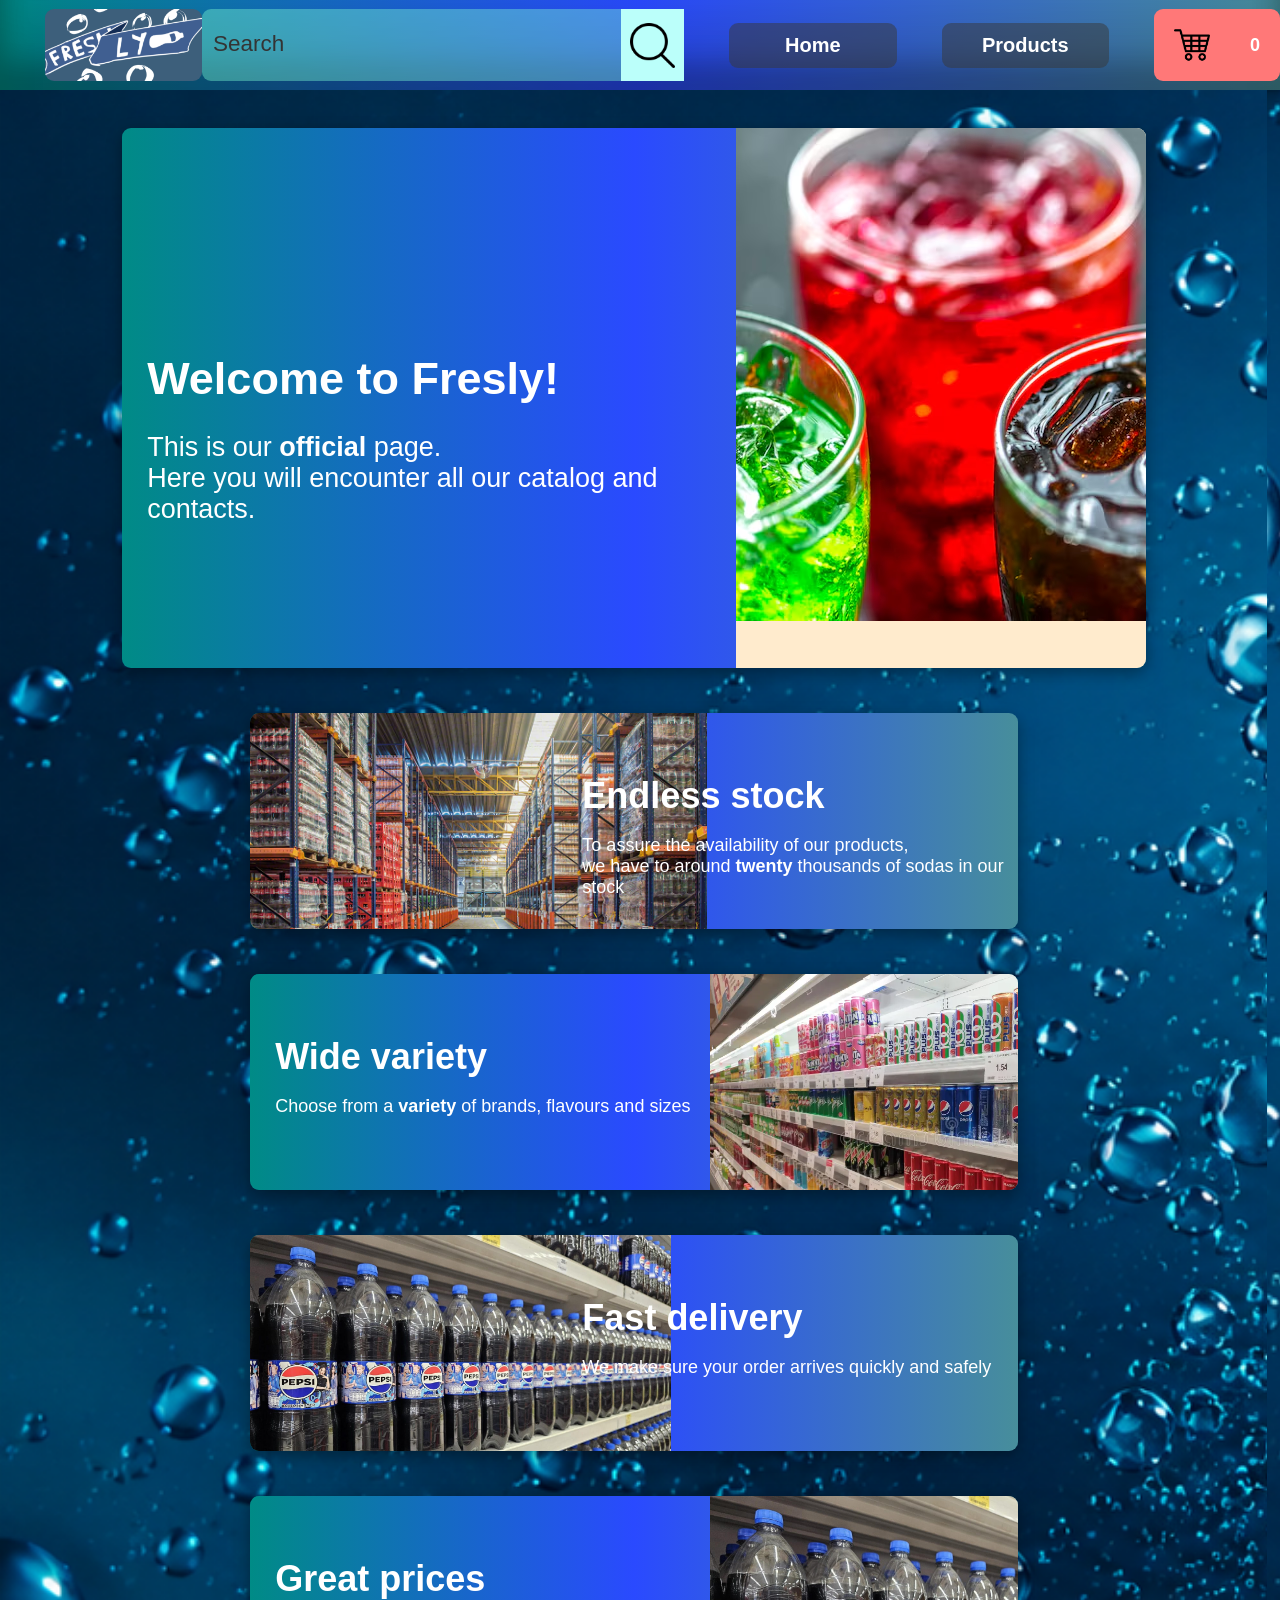
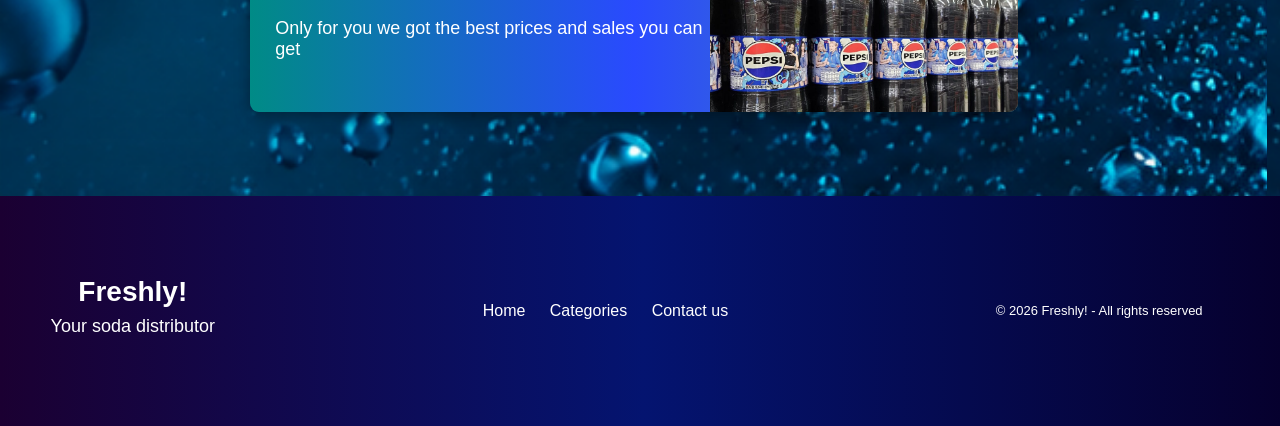
<file: index.html>
<!DOCTYPE html>
<html lang="en">
<head>
    <meta charset="UTF-8">
    <meta name="viewport" content="width=device-width, initial-scale=1.0">
    <title>Freshly!</title>
    <link rel="stylesheet" href="index.css">
    <link rel="stylesheet" href="headerfooter.css">
</head>
<body>
    <header class="navbar">
        <div class="logo"><a href="index.html"><img src="fotos/logo.png" alt=""></a></div>
        <div class="espacio">
            <input type="text" class="busqueda" placeholder="Search">
        </div>
        <div class="buscar"><a href="#"><img src="buscarsimbolo.png" alt="buscador"></a></div>
        <div class="inicio"><a href="index.html">Home</a></div>
        <div class="categorias"><a href="categorias.html">Products</a></div>
        <a href="carrito.html"><div class="carrito" id="carrito"><img src="carrito.png" alt=""><p id="compras">0</p></div></a>
        
    </header>

    <div class="contenido">

        <div class="presentacionPrincipal">
            <div class="content">
            <p class="title">
                Welcome to Fresly!
            </p>
            <p> This is our <b>official</b> page. <br> Here you will encounter all our catalog and contacts.</p>
            </div>
            <div class="imgc">
                <img src="fotos/presentacion1.png" alt="">
            </div>
                
        </div>

        <div class="presentacion">
            <div class="imgc imgc2">
                  <img src="fotos/presentacion2.avif" alt="">
              </div>
            <div class="content">
                
                <p class="title">Endless stock</p>
                <p>To assure the availability of our products,<br>we have to around <b>twenty</b> thousands of sodas in our stock</p>
            </div>
              
        </div>

        <div class="presentacion">
            <div class="content">
                <p class="title">Wide variety</p>
                <p>Choose from a <b>variety</b> of brands, flavours and sizes</p>
            </div>
              <div class="imgc imgc1">
                  <img src="fotos/presentacion4.webp" alt="">
              </div>
        </div>
        
        <div class="presentacion">
            <div class="imgc imgc2">
                  <img src="fotos/presentacion3.jpg" alt="">
              </div>
            <div class="content">
                <p class="title">Fast delivery</p>
                <p>We make sure your order arrives quickly and safely</p>
            </div>
              
        </div>

        <div class="presentacion">
            
            <div class="content">
                <p class="title">Great prices</p>
                <p>Only for you we got the best prices and sales you can get</p>
            </div>
            <div class="imgc imgc1">
                  <img src="fotos/presentacion3.jpg" alt="">
              </div>
              
        </div>


    </div>



    </div>
        <footer>
              <div class="footer-contenido">
                <div class="footerinfo">
        <h2>Freshly!</h2>
        <p>Your soda distributor</p>
                </div>

        <div class="footer-links">
            <a href="index.html">Home</a>
            <a href="categorias.html">Categories</a>
            <a href="#">Contact us</a>
        </div>

        <p class="copyright">© 2026 Freshly! - All rights reserved</p>
    </div>
        </footer>
    <script src="buscar.js"></script>
    <script src="index.js"></script>
</body>
</html>
</file>
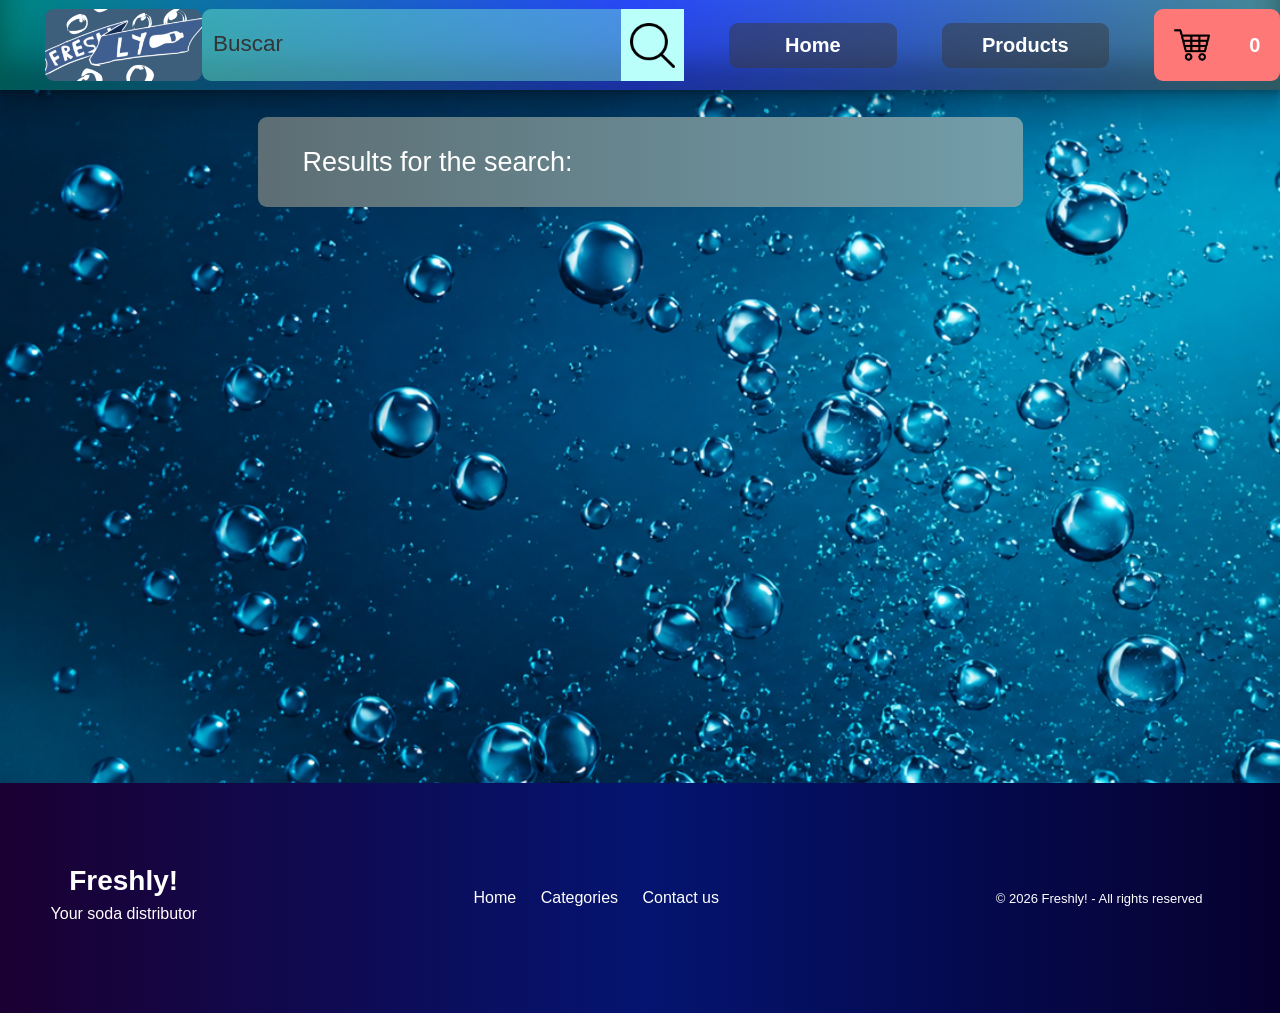
<file: buscador.html>
<!DOCTYPE html>
<html lang="en">
<head>
    <meta charset="UTF-8">
    <meta name="viewport" content="width=device-width, initial-scale=1.0">
    <title>Freshly!</title>
    <link rel="stylesheet" href="headerfooter.css">
    <link rel="stylesheet" href="buscador.css">
</head>
<body>
    <header class="navbar">
        <div class="logo"><a href="index.html"><img src="fotos/logo.png" alt=""></a></div>
        <div class="espacio">
            <input type="text" class="busqueda" placeholder="Buscar">
        </div>
        <div class="buscar"><a href="#"><img src="buscarsimbolo.png" alt="buscador"></a></div>
        <div class="inicio"><a href="index.html">Home</a></div>
        <div class="categorias"><a href="categorias.html">Products</a></div>
        <a href="carrito.html"><div class="carrito" id="carrito"><img src="carrito.png" alt=""><p id="compras">0</p></div></a>
        
    </header>

    <div class="contenido">
        <div class="buscado">Results for the search: </div>
        <div class="resultados">


        </div>
    </div>
    
    <footer>
              <div class="footer-contenido">
                <div class="footerinfo">
        <h2>Freshly!</h2>
        <p>Your soda distributor</p>
                </div>

        <div class="footer-links">
            <a href="index.html">Home</a>
            <a href="categorias.html">Categories</a>
            <a href="#">Contact us</a>
        </div>

        <p class="copyright">© 2026 Freshly! - All rights reserved</p>
    </div>
        </footer>
        <script src="buscar.js"></script>
        <script src="buscador.js"></script>
</body>
</html>
</file>
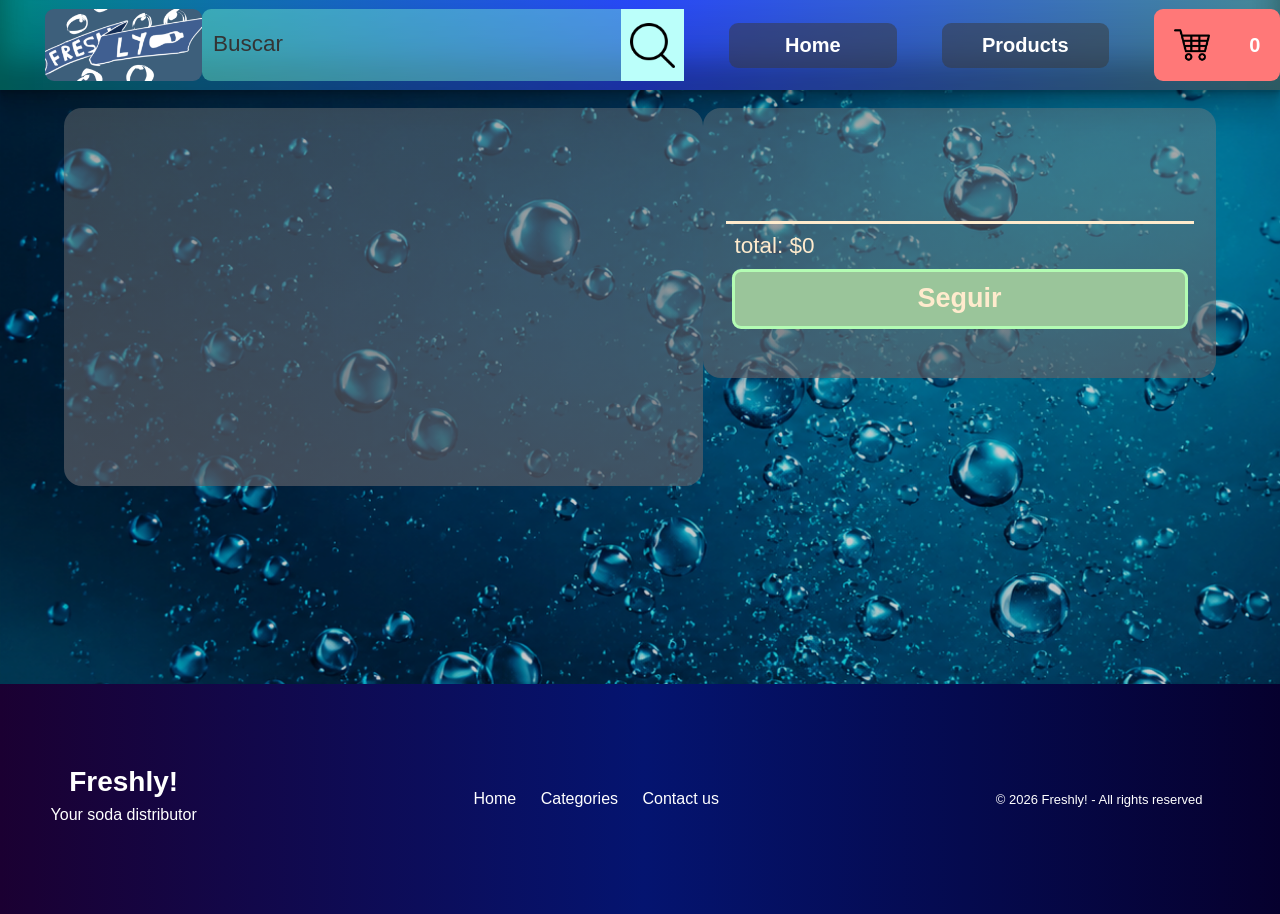
<file: carrito.html>
<!DOCTYPE html>
<html lang="en">
<head>
    <meta charset="UTF-8">
    <meta name="viewport" content="width=device-width, initial-scale=1.0">
    <title>Carrito</title>
    <link rel="stylesheet" href="carrito.css">
    <link rel="stylesheet" href="headerfooter.css">
</head>
<body>
   <header class="navbar">
        <div class="logo"><a href="index.html"><img src="fotos/logo.png" alt=""></a></div>
        <div class="espacio">
            <input type="text" class="busqueda" placeholder="Buscar">
        </div>
        <div class="buscar"><a href="#"><img src="buscarsimbolo.png" alt="buscador"></a></div>
        <div class="inicio"><a href="index.html">Home</a></div>
        <div class="categorias"><a href="categorias.html">Products</a></div>
        <a href="carrito.html"><div class="carrito" id="carrito"><img src="carrito.png" alt=""><p id="compras">0</p></div></a>
        
    </header>
<div class="contenido">
    <div class="lista">

    </div>
    <div class="detalles">
        <div class="precios">


        </div>
        <div class="total">
            total: $0
        </div>
        <a href="transaccion.html"><div class="seguir">Seguir</div></a>

    </div>

    </div>



    <footer>
              <div class="footer-contenido">
                <div class="footerinfo">
        <h2>Freshly!</h2>
        <p>Your soda distributor</p>
                </div>

        <div class="footer-links">
            <a href="index.html">Home</a>
            <a href="categorias.html">Categories</a>
            <a href="#">Contact us</a>
        </div>

        <p class="copyright">© 2026 Freshly! - All rights reserved</p>
    </div>
        </footer>

    <script src="buscar.js"></script>
    <script src="carrito.js"></script>
</body>
</html>
</file>
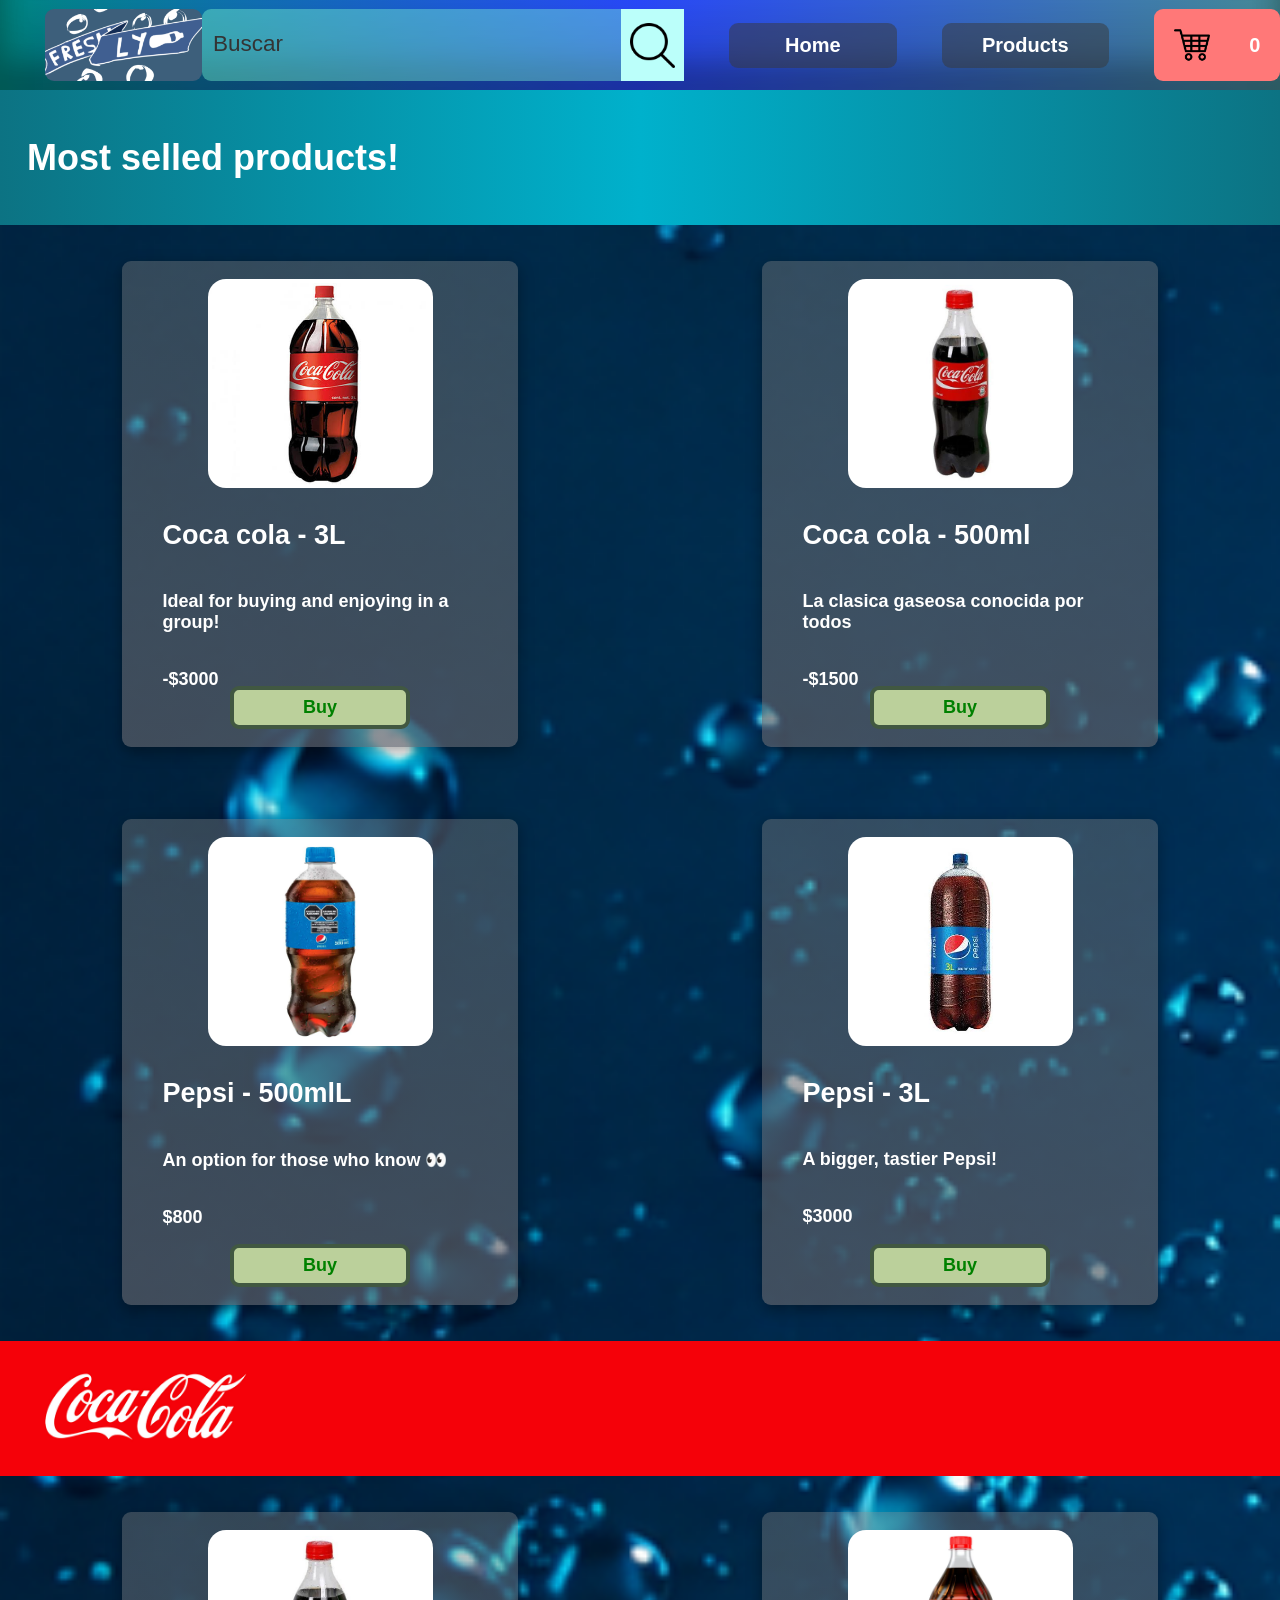
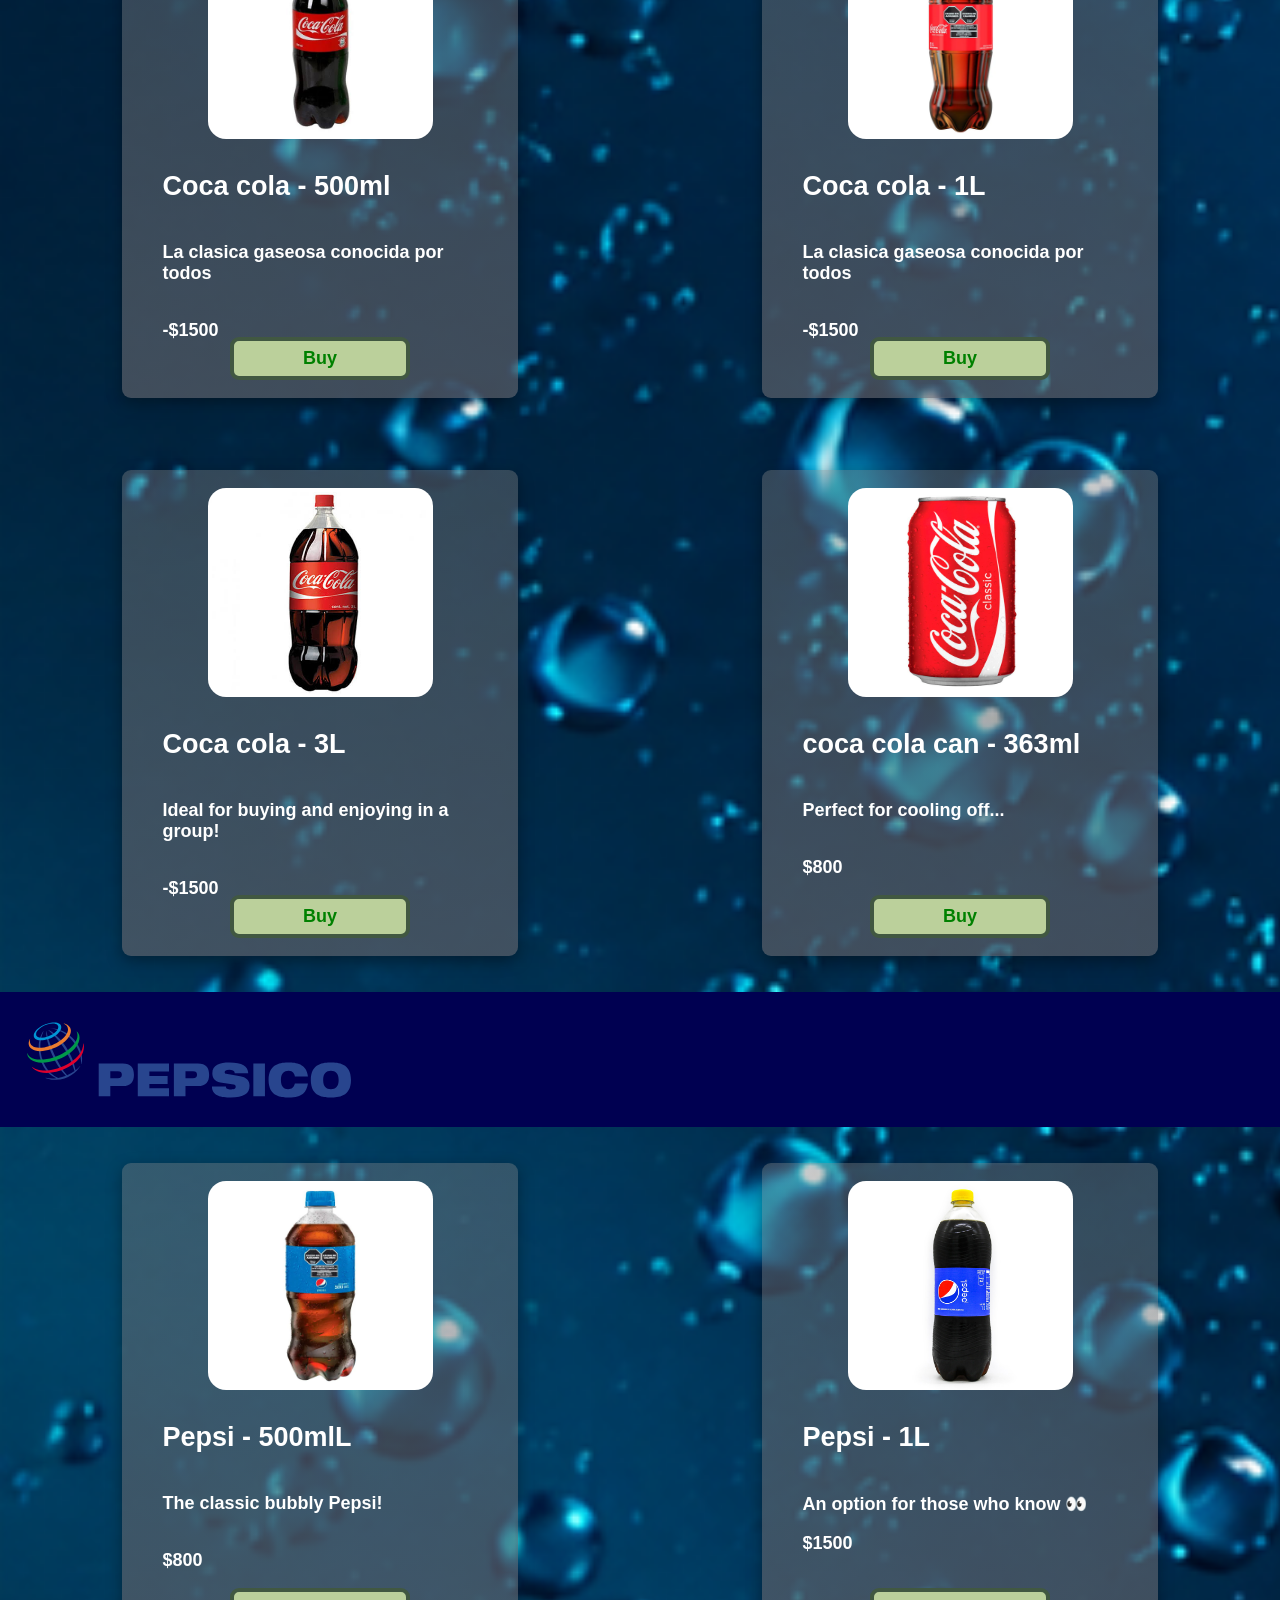
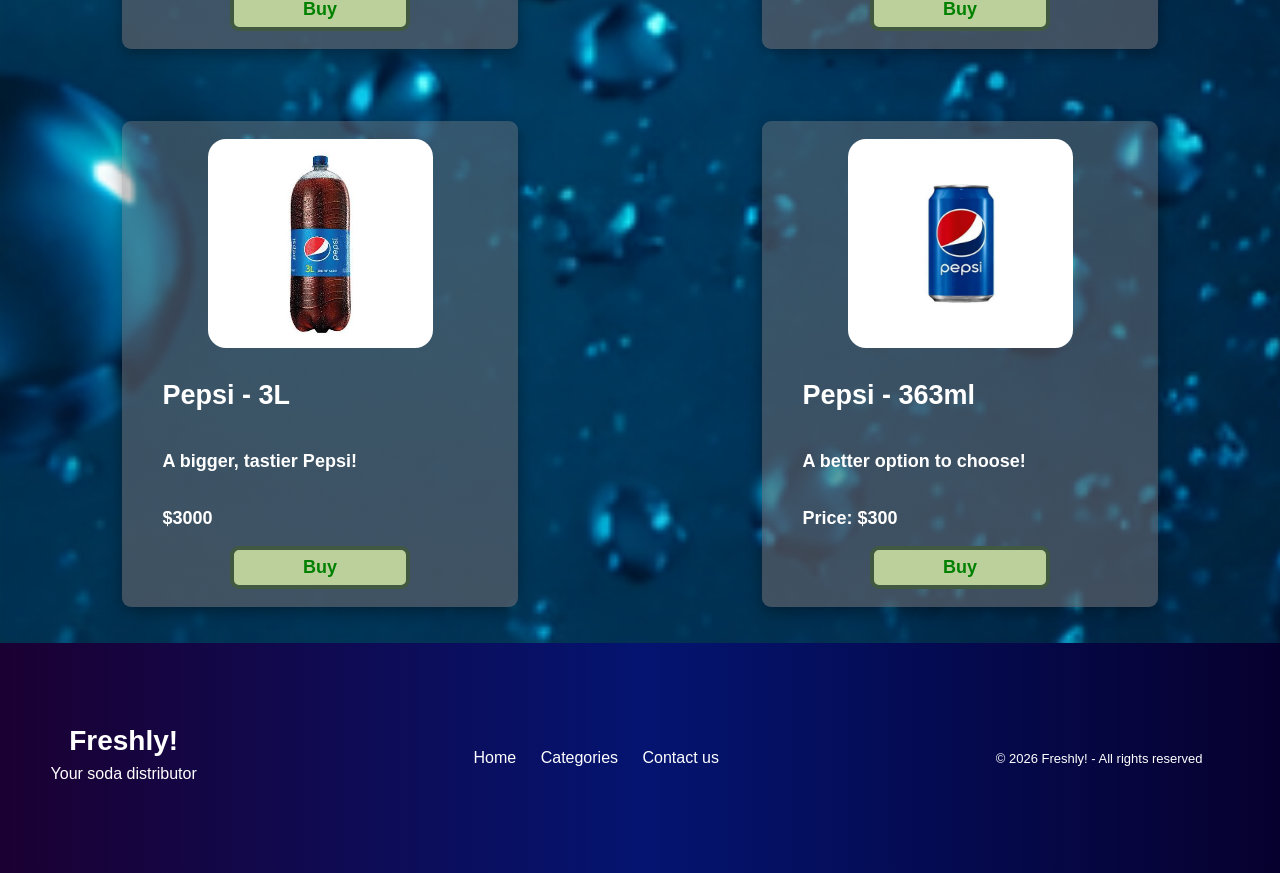
<file: categorias.html>
<!DOCTYPE html>
<html lang="en">
<head>
    <meta charset="UTF-8">
    <meta name="viewport" content="width=device-width, initial-scale=1.0">
    <title>Freshly!</title>
    <link rel="stylesheet" href="categorias.css">
    <link rel="stylesheet" href="headerfooter.css">
</head>
<body>
   <header class="navbar">
        <div class="logo"><a href="index.html"><img src="fotos/logo.png" alt=""></a></div>
        <div class="espacio">
            <input type="text" class="busqueda" placeholder="Buscar">
        </div>
        <div class="buscar"><a href="#"><img src="buscarsimbolo.png" alt="buscador"></a></div>
        <div class="inicio"><a href="index.html">Home</a></div>
        <div class="categorias"><a href="categorias.html">Products</a></div>
        <a href="carrito.html"><div class="carrito" id="carrito"><img src="carrito.png" alt=""><p id="compras">0</p></div></a>
        
    </header>



    <div class="menu">
       
        <div class="separador" style="background:linear-gradient(to right,rgb(12, 115, 131),rgb(0, 177, 204),rgb(12, 115, 131));"> <p class="masvendidos">
            Most selled products!
        </p></div>

        <div class="producto">
            <div class="prodimg"><img src="productos/coca3l.jpg"></div>
            <div class="texto"><h2>Coca cola - 3L</h2>
                                <p>Ideal for buying and enjoying in a group!  </p><p>-$3000</p></div>
                                <button class="comprar" id="comprar"><b>Buy</b></button>
        </div> 
         <div class="producto">
            <div class="prodimg"><img src="productos/coca500ml.jpg"></div>
            <div class="texto"><h2>Coca cola - 500ml</h2>
                                <p>La clasica gaseosa conocida por todos</p><p>-$1500</p></div>
                                <button class="comprar" id="comprar"><b>Buy</b></button>
        </div>
        <div class="producto">
            <div class="prodimg"><img src="productos/pepsi500ml.webp"></div>
            <div class="texto"><h2>Pepsi - 500mlL </h2>
                                <p>An option for those who know 👀</p><p>$800</p></div>
                                <button class="comprar" id="comprar"><b>Buy</b></button>
        </div> 
        <div class="producto">
            <div class="prodimg"><img src="productos/pepsi3l.jpg"></div>
            <div class="texto"><h2>Pepsi - 3L</h2>
                                <p>A bigger, tastier Pepsi! </p><p>$3000</p></div>
                                <button class="comprar" id="comprar"><b>Buy</b></button>
        </div> 

        
        <div class="separador" style="background-color: rgba(245, 1, 9);"> <img src="logococa.png" alt=""></div>

        <div class="producto">
            <div class="prodimg"><img src="productos/coca500ml.jpg"></div>
            <div class="texto"><h2>Coca cola - 500ml</h2>
                                <p>La clasica gaseosa conocida por todos</p><p>-$1500</p></div>
                                <button class="comprar" id="comprar"><b>Buy</b></button>
        </div>
             
        <div class="producto">
            <div class="prodimg"><img src="productos/coca1l.webp"></div>
            <div class="texto"><h2>Coca cola - 1L</h2>
                                <p>La clasica gaseosa conocida por todos</p><p>-$1500</p></div>
                                <button class="comprar" id="comprar"><b>Buy</b></button>
        </div>
        <div class="producto">
            <div class="prodimg"><img src="productos/coca3l.jpg"></div>
            <div class="texto"><h2>Coca cola - 3L</h2>
                                <p>Ideal for buying and enjoying in a group!  </p><p>-$1500</p></div>
                                <button class="comprar" id="comprar"><b>Buy</b></button>
        </div> 
        <div class="producto">
            <div class="prodimg"><img src="productos/cocalata.jpg"></div>
            <div class="texto"><h2>coca cola can - 363ml</h2>
                                <p>Perfect for cooling off... </p><p>$800</p></div>
                                <button class="comprar" id="comprar"><b>Buy</b></button>
        </div>
        
        
        <div class="separador" style="background-color: rgb(0, 0, 81);"> <img src="pepsico.svg" style="height: 10vh;"></div>

        <div class="producto">
            <div class="prodimg"><img src="productos/pepsi500ml.webp"></div>
            <div class="texto"><h2>Pepsi - 500mlL </h2>
                                <p>The classic bubbly Pepsi! </p><p>$800</p></div>
                                <button class="comprar" id="comprar"><b>Buy</b></button>
        </div> 
        <div class="producto">
            <div class="prodimg"><img src="productos/pepsi1l.jpg"></div>
            <div class="texto"><h2>Pepsi - 1L</h2>
                                <p>An option for those who know 👀 </p>$1500<p></p></div>
                                <button class="comprar" id="comprar"><b>Buy</b></button>
        </div> 
        <div class="producto">
            <div class="prodimg"><img src="productos/pepsi3l.jpg"></div>
            <div class="texto"><h2>Pepsi - 3L</h2>
                                <p>A bigger, tastier Pepsi!</p><p>$3000</p></div>
                                <button class="comprar" id="comprar"><b>Buy</b></button>
        </div> 
        <div class="producto">
            <div class="prodimg"><img src="productos/pepsilata.jpg"></div>
            <div class="texto"><h2>Pepsi - 363ml</h2>
                                <p>A better option to choose!</p><p>Price: $300</p></div>
                                <button class="comprar" id="comprar"><b>Buy</b></button>
        </div>


    </div>
        
    <footer>
              <div class="footer-contenido">
                <div class="footerinfo">
        <h2>Freshly!</h2>
        <p>Your soda distributor</p>
                </div>

        <div class="footer-links">
            <a href="index.html">Home</a>
            <a href="categorias.html">Categories</a>
            <a href="#">Contact us</a>
        </div>

        <p class="copyright">© 2026 Freshly! - All rights reserved</p>
    </div>
        </footer>

    <script src="buscar.js"></script>
    <script src="categorias.js"></script>
</body>
</html>
</file>
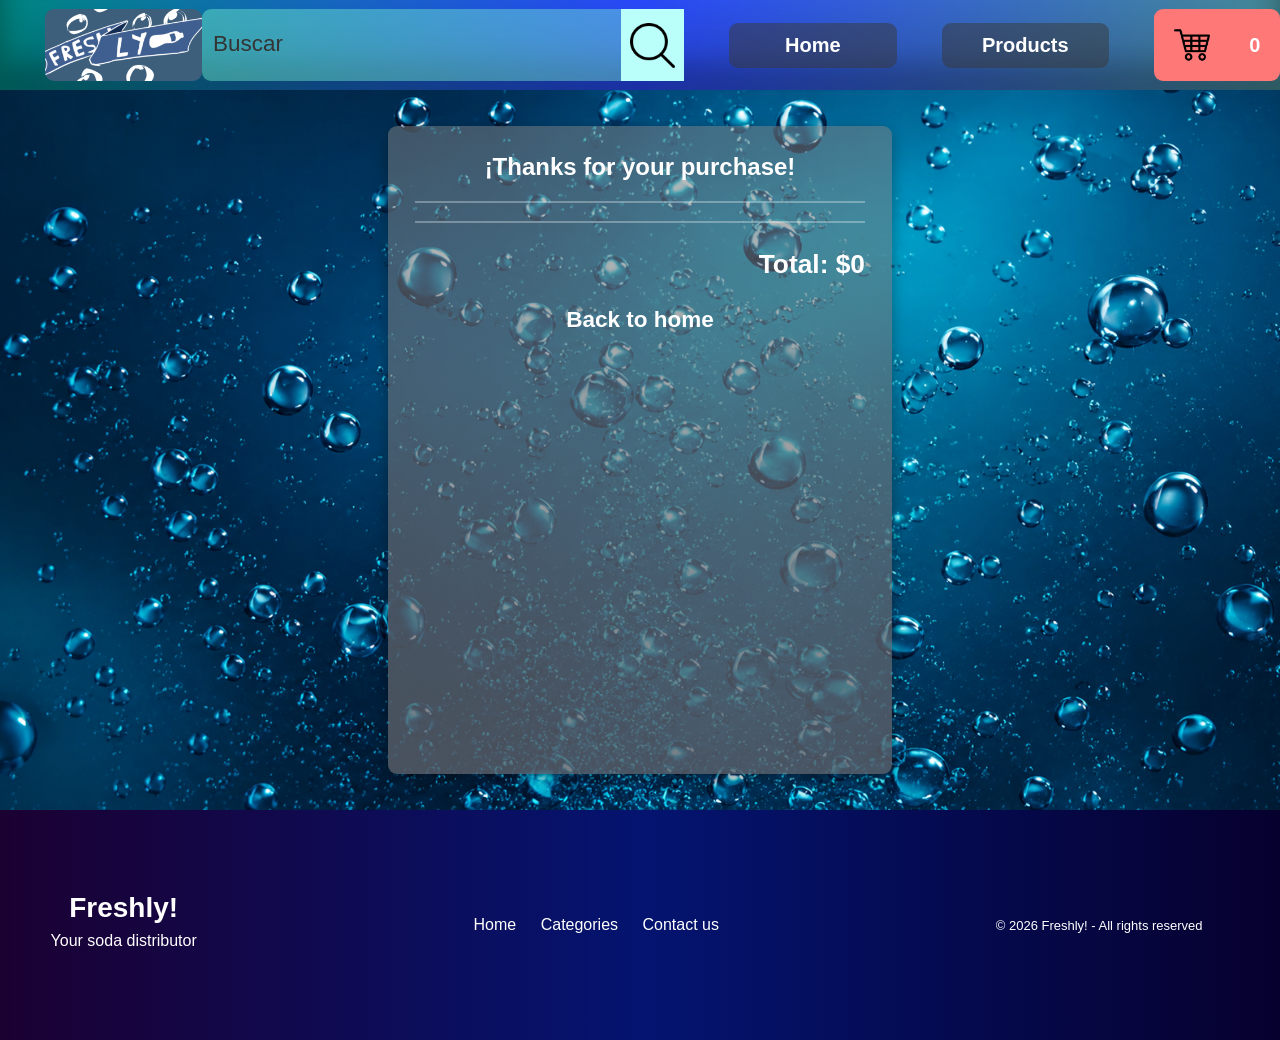
<file: completo.html>
<!DOCTYPE html>
<html lang="es">
<head>
    <meta charset="UTF-8">
    <meta name="viewport" content="width=device-width, initial-scale=1.0">
    <title>Freshly! - Recibo</title>
    
    <link rel="stylesheet" href="completo.css">
    <link rel="stylesheet" href="headerfooter.css">
</head>
<body>
    <header class="navbar">
        <div class="logo"><a href="index.html"><img src="fotos/logo.png" alt=""></a></div>
        <div class="espacio">
            <input type="text" class="busqueda" placeholder="Buscar">
        </div>
        <div class="buscar"><a href="#"><img src="buscarsimbolo.png" alt="buscador"></a></div>
        <div class="inicio"><a href="index.html">Home</a></div>
        <div class="categorias"><a href="categorias.html">Products</a></div>
        <a href="carrito.html"><div class="carrito" id="carrito"><img src="carrito.png" alt=""><p id="compras">0</p></div></a>
        
    </header>

    <div class="menu">
    
        <div class="tarjeta">
            <h2>¡Thanks for your purchase!</h2>

            <div class="linea"></div>

            <div class="lista">

            </div>
            

            <div class="linea"></div>

            <div class="total">
                <h3 id="preciofinal">Total: $0</h3>
            </div>

            <a href="index.html"><div class="comprar"><b>Back to home</b></div></a>
        </div>
    </div> 

    <footer>
              <div class="footer-contenido">
                <div class="footerinfo">
        <h2>Freshly!</h2>
        <p>Your soda distributor</p>
                </div>

        <div class="footer-links">
            <a href="index.html">Home</a>
            <a href="categorias.html">Categories</a>
            <a href="#">Contact us</a>
        </div>

        <p class="copyright">© 2026 Freshly! - All rights reserved</p>
    </div>
        </footer>
        
    <script src="completo.js"></script>
</body>
</html>
</file>
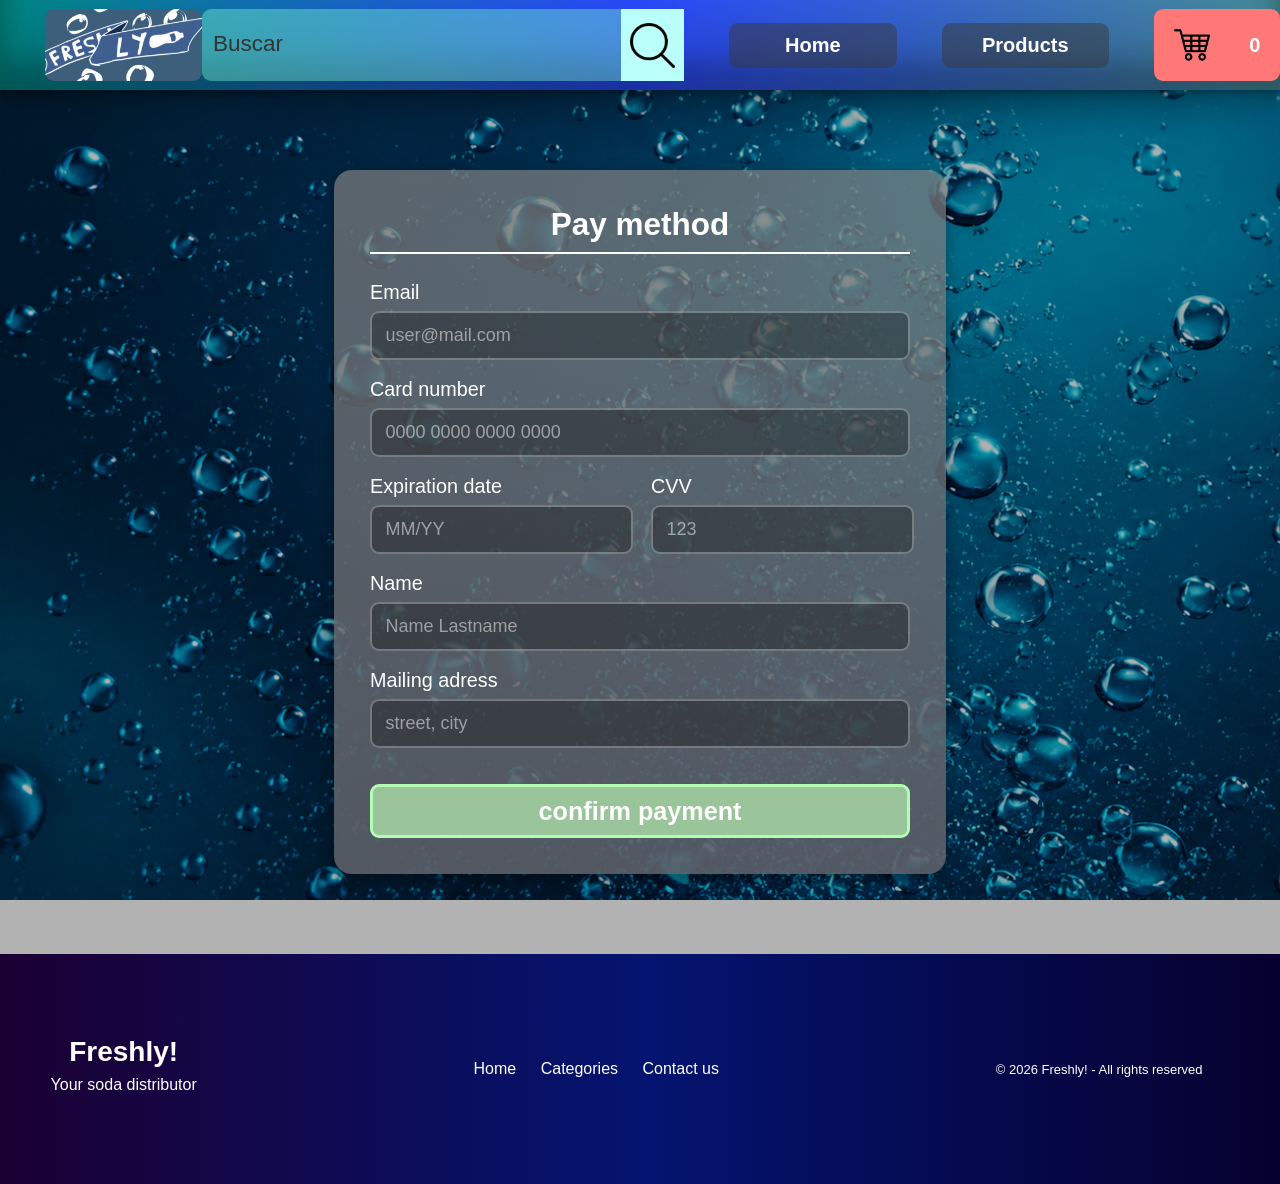
<file: transaccion.html>
<!DOCTYPE html>
<html lang="es">
<head>
    <meta charset="UTF-8">
    <meta name="viewport" content="width=device-width, initial-scale=1.0">
    <title>Freshly!</title>
    <link rel="stylesheet" href="transaccion.css">
    <link rel="stylesheet" href="headerfooter.css">
</head>
<body>
    <header class="navbar">
        <div class="logo"><a href="index.html"><img src="fotos/logo.png" alt=""></a></div>
        <div class="espacio">
            <input type="text" class="busqueda" placeholder="Buscar">
        </div>
        <div class="buscar"><a href="#"><img src="buscarsimbolo.png" alt="buscador"></a></div>
        <div class="inicio"><a href="index.html">Home</a></div>
        <div class="categorias"><a href="categorias.html">Products</a></div>
        <a href="carrito.html"><div class="carrito" id="carrito"><img src="carrito.png" alt=""><p id="compras">0</p></div></a>
        
    </header>

    <main class="contenido">
        <div class="ventana">
            <h2>Pay method</h2>
            
            <form class="formulario">
                <div class="campo">
                    <label for="email">Email</label>
                    <input type="email" id="email" placeholder="user@mail.com">
                </div>

                <div class="campo">
                    <label for="tarjeta">Card number</label>
                    <input type="text" id="tarjeta" placeholder="0000 0000 0000 0000">
                </div>

                <div class="fila-doble">
                    <div class="campo">
                        <label for="vencimiento">Expiration date</label>
                        <input type="text" id="vencimiento" placeholder="MM/YY">
                    </div>
                    <div class="campo">
                        <label for="cvv">CVV</label>
                        <input type="password" id="cvv" placeholder="123">
                    </div>
                </div>

                <div class="campo">
                    <label for="nombre">Name</label>
                    <input type="text" id="nombre" placeholder="Name Lastname">
                </div>

                <div class="campo">
                    <label for="direccion">Mailing adress</label>
                    <input type="text" id="direccion" placeholder="street, city">
                </div>

                <a href="completo.html"><button type="button" class="pagar">confirm payment</button></a>
            </form>
        </div>
    </main>

    <footer>
              <div class="footer-contenido">
                <div class="footerinfo">
        <h2>Freshly!</h2>
        <p>Your soda distributor</p>
                </div>

        <div class="footer-links">
            <a href="index.html">Home</a>
            <a href="categorias.html">Categories</a>
            <a href="#">Contact us</a>
        </div>

        <p class="copyright">© 2026 Freshly! - All rights reserved</p>
    </div>
        </footer>


        <script src="buscar.js"></script>
</body>
</html>
</file>
<file: index.css>
body,html{
    padding: 0;
    margin: 0;
    font-family: 'Gill Sans', 'Gill Sans MT', Calibri, 'Trebuchet MS', sans-serif;
}


/*   */

.contenido{
    min-height: 80vh;
    height: fit-content;
    width: 93vw;
    padding: 3vw;
    background-image: url(fondogaseosa.png);
    background-size: cover;
    background-repeat:repeat-y;
    display: flex;
    flex-wrap: wrap;
    flex-direction: column;
    justify-content: flex-start;
    align-items: center;
    
}

.presentacion{
    width: 60vw;
    height: 24vh;
    
    background: linear-gradient(to right,rgb(0, 139, 134),rgb(42, 74, 255),rgb(71, 142, 155));
    border-radius: 1vh;
    color: white;
    display: flex;
    justify-content: space-between;
    
    transition: .5s;
    overflow: hidden;
    margin-bottom: 5vh;

    box-shadow: rgba(0, 0, 0, 0.35) 0px 5px 15px;
}
.presentacion:hover{

    transform: translateX(-4vh);
    transition: .5s;
}
.presentacionPrincipal{
    width: 80vw;
    height: 60vh;
    
    background: linear-gradient(to right,rgb(0, 139, 134),rgb(42, 74, 255),rgb(71, 142, 155));
    border-radius: 1vh;
    color: white;
    display: flex;
    
    align-items: center;
    justify-content: space-between;
    transition: .5s;
    overflow: hidden;
    margin-bottom: 5vh;

    box-shadow: rgba(0, 0, 0, 0.35) 0px 5px 15px;
}

.presentacionPrincipal:hover{

    transform: translateY(2vh);
    scale: 102%;
    transition: .5s;
}
.presentacionPrincipal p{
    width: fit-content;
    font-size: 3vh;
}
.presentacionPrincipal .title{
    font-size: 5vh;
}

.presentacionPrincipal .content{
    height: 20vh;
    width: fit-content;
    display: flex;
    flex-direction: column;
    justify-content: space-between;
    
    
    
}


.content{
    height: 20vh;
    width: 40vw;
    display: flex;
    flex-direction: column;
    margin-left: 2vw;
    margin-top: 2vw;
    margin-bottom: 2vw;
    
    
}

.title{
    font-size: 4vh;
    font-weight: bolder;
    margin-bottom: 0;
}

p{
    font-size: 2vh;
}

.imgc{
    height: 24vh;
    width: 40%;
    transition: .8s;
    background-color: blanchedalmond;
    background-size: 70vh;


}

@keyframes presimgD{
    0%{
        transform: translateX(50vh);
        opacity: 0%;
    }
    100%{
        opacity: 100%;
    transform: translateX(0);
    }
}
@keyframes presimgI{
    0%{
        transform: translateX(-50vh);
        opacity: 0%;
    }
    100%{
        opacity: 100%;
    transform: translateX(0);
    }
}


.presentacionPrincipal .imgc{
    height: 100%;
    
}
.imgc1 img{
    height: 145%;
    transition: .8s;
    

    animation-name: presimgD;
    animation-duration: 1s;
    
}

.imgc2 img{
    height: 130%;
    transition: .8s;
    

    animation-name: presimgI;
    animation-duration: 1s;
    
}

.imgc img:hover{
    scale: 105%;
    transition: .8s;
}
.presentacionPrincipal img{
    transition: .8s;
}
    


.img:hover{
    background-color: blanchedalmond;
    width: 70%;

background-position-x: 0vh;
    transition: .8s;
    opacity: 100%;

}

/*    */

a{
    color: white;
    text-decoration: none;
    
}
a:hover{
    text-decoration: underline;
    
}
</file>
<file: headerfooter.css>
body,html{
    padding: 0;
    margin: 0;
    font-family: 'Gill Sans', 'Gill Sans MT', Calibri, 'Trebuchet MS', sans-serif;
    background-image: url(fondogaseosa.png);
    background-size: cover;
    
}

a{
    text-decoration: none;
    color: white;
}

a:hover{
    text-decoration: underline;
}


.navbar{
    width: 100%;
    height: 10vh;
    display: flex;
    justify-content: space-between;
    background-color: rgb(0, 15, 131);
    color: white;
    align-items: center;

    font-weight: bolder;
    font-size: 1.25em;
    
    background: linear-gradient(to right,rgb(0, 139, 134),rgb(42, 74, 255),rgb(71, 142, 155));
    background-size: cover; 
    
    box-shadow: rgba(0, 0, 0, 0.17) 0px -23px 25px 0px inset, rgba(0, 0, 0, 0.15) 0px -36px 30px 0px inset, rgba(0, 0, 0, 0.1) 0px -79px 40px 0px inset, rgba(0, 0, 0, 0.06) 0px 2px 1px, rgba(0, 0, 0, 0.09) 0px 4px 2px, rgba(0, 0, 0, 0.09) 0px 8px 4px, rgba(0, 0, 0, 0.09) 0px 16px 8px, rgba(0, 0, 0, 0.09) 0px 32px 16px;
}

.logo{
    margin-left: 5vh;
    height: 8vh;
    width: 20vh;
    background-color: rgb(61, 95, 123);
    
    border-radius: 1vh;
    
    display: flex;
    justify-content: center;
    align-items: center;

    overflow: hidden;
}

.logo img{
    height:20vh;

}


.espacio{
    overflow: hidden;
    max-width: 40%;
    width:40%;
    height: 6vh;
    background-color: rgba(127, 255, 212, 0.397);
    padding: 1vh;
    align-items: center;
    border-radius: 1vh;
}

.busqueda{
    height: 100%;
    width: 100%;
    border: none;
    background-color: rgba(240, 248, 255, 0);
    
}
.busqueda::placeholder{
    color: rgb(52, 52, 52);
    font-size: 2.5vh;
}

.inicio{
    height: 5vh;
    width: 15%;
    
    margin-right: 5vh;
    
    display: flex;
    justify-content: center;
    align-items: center;
    
    background-color: rgb(57, 56, 56,0.5);
    border-radius: 1vh;
    transition: .3s;
}
.inicio:hover{
    scale: 105%;
    transition: .3s;
    background-color: rgba(96, 0, 0, 0.5);
}
.categorias{
    height: 5vh;
    width: 15%;
    
    margin-right: 5vh;
    
    display: flex;
    justify-content: center;
    align-items: center;

    background-color: rgb(57, 56, 56,0.5);
    border-radius: 1vh;
    transition: .3s;
}
.categorias:hover{
    scale: 105%;
    background-color: rgba(96, 0, 0, 0.5);
}

.buscar{
    height: 8vh;
    width: 8vh;
    background-color: rgb(187, 255, 250);
    margin-right: 5vh;
    
    display: flex;
    align-items: center;
    justify-content: center;
    margin-left: -5vh;
}

.buscar img{
    height: 5vh;
    width: 5vh;
    display: flex;
    justify-self: center;
    align-self: center;

}

.carrito{
    height: 8vh;
    width: 14vh;
    background-color: rgb(255, 120, 120);
    border-radius: 1vh;
    display: flex;
    justify-content: space-around;
    flex-direction: row;
    align-items: center;
    
    transition: .2s;
}
.carrito:hover{
    background-color: rgb(223, 46, 46);
    transition: .2s;
}

.carrito img{
    height: 4vh;
}


/*footer*/


footer {

    color: white;
    text-align: center;
    padding: 25px;
    background: linear-gradient(to right,rgb(27, 0, 50),rgb(4, 20, 112),rgb(6, 0, 45));
    width: 96.7%;
    height: 20vh;

}
.footer-contenido{
    width: 90vw;
    height: 20vh;
    display: flex;
    justify-content: space-between;
    align-items: center;
    padding-left: 2vw;
}

.footer-contenido h2 {
    margin: 0;
    font-size: 28px;
}

.footer-contenido p {
    margin: 8px 0;
}

.footer-links {
    margin: 15px 0;
}

.footer-links a {
    color: white;
    text-decoration: none;
    margin: 0 10px;
}

.footer-links a:hover {
    text-decoration: underline;
}

.copyright {
    font-size: 13px;
}
</file>
<file: buscador.css>
body,html{
    
    display: flex;
    flex-direction: column;
    justify-content: space-between;
    
}

.contenido{
    height: fit-content;
    min-height: 60vh;
    width: 100%;

    display: flex;
    flex-direction: column;
    align-items: center;
    justify-content: flex-start;


}

.buscado{
    height: 10vh;
    width: 80vh;
    display: flex;
    justify-content: flex-start;
    align-items: center;
    padding-left: 5vh;
    margin-top: 3vh;
    color: white;
    font-size: 3vh;

    border-radius: 1vh;
    background: linear-gradient(to right, rgb(93, 110, 116), rgb(114, 158, 170));
}

.resultados{
    min-height: 60vh;
    height: auto;
   
    width: 80vw;
    padding: 2vh;
    display: flex;
     flex-wrap: wrap;

    color: white;
    font-size: 2vh;
}


.producto{
    height: 50vh;
    width: 40vh;
    background:  linear-gradient(to top,rgba(91, 95, 104, 0.7),rgba(128, 128, 128, 0.4));
    border-radius: 1vh;
    margin: 4vh;
    box-shadow: rgba(0, 0, 0, 0.35) 0px 5px 15px;

    display: flex;
    flex-direction: column;
    align-items: center;
    padding: 2vh;
    transition: .3s;
}
.producto:hover{
    scale: 102%;
    transition: .3s;
}

.prodimg{
    height: 25vh;
    width: 25vh;
    background-color: aliceblue;
    border-radius: 2vh;
    overflow: hidden;
}
.prodimg img{
    height: 100%;
    width: 100%;
}

.texto{
    height: 20vh;
    width: 35vh;
    font-family: 'Gill Sans', 'Gill Sans MT', Calibri, 'Trebuchet MS', sans-serif;
    font-size: 2vh;
    color: white;
    font-weight: bold;
    
    padding: 1vh;
    display: flex;
    flex-direction: column;
}



.comprar{
    border: 4px solid rgb(65, 88, 65);
    background-color: rgb(187, 208, 155);
    color: green;
    height: 5vh;
    width: 20vh;
    border-radius: 1vh;
    font-size: 2vh;
}
.comprar:hover{
    background-color: rgb(136, 171, 82);
    scale: 105%;
}
/*    */

a{
    color: white;
    text-decoration: none;
}
a:hover{
    text-decoration: underline;
    
}
</file>
<file: carrito.css>
body,html{
    padding: 0;
    margin: 0;
    font-family: 'Gill Sans', 'Gill Sans MT', Calibri, 'Trebuchet MS', sans-serif;
    background-image: url(fondogaseosa.png);
    background-size: cover;
    
}



/*marco de la pagina*/

.contenido{
    height:fit-content;
    min-height: 64vh;
    width: 90%;
    padding-top: 2vh;
    padding-left: 5%;
    padding-right: 5%;
    display: flex;
    justify-content: space-between;
    align-items: flex-start;
    background-color: rgba(0, 0, 0, 0.2);
}

/*lista*/

.lista{
    min-height: 40vh;
    height: fit-content;
    width: 110vh;
    border-radius: 2vh;
    background:  linear-gradient(to top,rgba(91, 95, 104, 0.7),rgba(128, 128, 128, 0.4));
    padding: 1vh;
}


.producto{
    height: 30vh;
    width: 100vh;
    background:  linear-gradient(to top,rgba(91, 95, 104, 0.9),rgba(128, 128, 128, 0.6)); 
    border-radius: 1vh;
    display: flex;
    justify-content: space-around;
    align-items: center;
    color: blanchedalmond;
    font-size: 2vh;
    font-weight: bold;
    margin-bottom: 2vh;
}

.img0,.img6{
    height: 26vh;
    width: 26vh;
    background-image: url(productos/coca3l.jpg);
    background-size: cover;
    border-radius: 1vh;
}
.img1{
    height: 26vh;
    width: 26vh;
    background-image: url(productos/coca500ml.jpg);
    background-size: cover;
    border-radius: 1vh;
}
.img2{
    height: 26vh;
    width: 26vh;
    background-image: url(productos/pepsi500ml.webp);
    background-size: cover;
    border-radius: 1vh;
}
.img3{
    height: 26vh;
    width: 26vh;
    background-image: url(productos/pepsi3l.jpg);
    background-size: cover;
    border-radius: 1vh;
}
.img4{
    height: 26vh;
    width: 26vh;
    background-image: url(productos/coca500ml.jpg);
    background-size: cover;
    border-radius: 1vh;
}
.img5{
    height: 26vh;
    width: 26vh;
    background-image: url(productos/coca1l.webp);
    background-size: cover;
    border-radius: 1vh;
}
.img7{
    height: 26vh;
    width: 26vh;
    background-image: url(productos/pepsi500ml.webp);
    background-size: cover;
    border-radius: 1vh;
}
.img8{
    height: 26vh;
    width: 26vh;
    background-image: url(productos/pepsi1l.jpg);
    background-size: cover;
    border-radius: 1vh;
}
.img9{
    height: 26vh;
    width: 26vh;
    background-image: url(productos/pepsi3l.jpg);
    background-size: cover;
    border-radius: 1vh;
}
.img10{
    height: 26vh;
    width: 26vh;
    background-image: url(productos/pepsi3l.jpg);
    background-size: cover;
    border-radius: 1vh;
}
.img11{
    height: 26vh;
    width: 26vh;
    background-image: url(productos/pepsilata.jpg);
    background-size: cover;
    border-radius: 1vh;
}


.desc{
    height: 28vh;
    width: 50vh;

    font-size: 2.5vh;
}
.desc p{
    color: blanchedalmond;
    gap: 0.5vh;
}
.botones{
    height: 28vh;
    width: 20vh;
    display: flex;
    justify-content: space-around;
    align-items: center;
    flex-direction: column;
}

.sumar{
    height: 8vh;
    width: 8vh;
    background-color:  lime;
    border: 4px solid green;
    border-radius: 1vh;
    transition:.3s;   
    color:blanchedalmond;
}
.sumar:hover{
    scale: 105%;
    background-color: rgb(0, 182, 0);
    transition: .3s;
}

.btnEliminar{
    height: 8vh;
    width: 8vh;
    background-color:  rgb(187, 32, 1);
    border: 4px solid rgb(84, 17, 0);
    border-radius: 1vh;
    transition:.3s;   
    color:blanchedalmond;
    background-image: url(tachosimbolo.png);
    background-size: cover;
    background-repeat: no-repeat;
}
.btnEliminar:hover{
    scale: 105%;
    background-color: rgb(110, 0, 0);
    transition: .3s;
}




/* detalles de compra*/

.detalles{
    height: fit-content;
    min-height: 25vh;   
    width: 60vh;
    border-radius: 2vh;
    padding: 2.5vh;
    background:  linear-gradient(to top,rgba(91, 95, 104, 0.7),rgba(128, 128, 128, 0.4));
    display: flex;
    align-items: center;
    flex-direction: column;
    color: blanchedalmond;
}
.precios{
    height: auto;
    min-height: 8vh;
    width: 50vh;
    display: flex;
    
    flex-direction: column;
    padding: 1vh;
    font-weight: bold;
    font-size: 3vh;
    
    border-bottom: 3px solid blanchedalmond;
}
.precios p{
    margin-top: 0;
}
.total{
    padding: 1vh;
    height: 3vh;
    width: 50vh;
    display: flex;
    
    color: blanchedalmond;
    font-size: 2.5vh;
    border-radius: 1vh;

}

.seguir{
    height: 6vh;
    width: 50vh;
    background-color: rgb(154, 197, 154);
    border: 3px solid rgb(179, 252, 179);
    border-radius: 1vh;
    color: blanchedalmond;
    display: flex;
    justify-content: center;
    align-items: center;

    font-size: 3vh;
    font-weight: bolder;
    transition: .2s;
}
.seguir:hover{
    scale: 101%;
    color: rgb(85, 79, 69);

        background-color: rgb(189, 243, 189);
        transition: .2s;
}
/**/


a{
    color: white;
    text-decoration: none;
}
a:hover{
    text-decoration: underline;
    
}

@media(max-width:768px){
    .contenido{
        display: flex;
        flex-direction: column;
        height: 200vh;
    }

    .producto{
        width: 50vh;
    }
    .lista{
        width: 55vh;
        height: fit-content;
    }
    
    .detalles{
        margin-top: 20vh;
        width: 50vh;
    }

}
</file>
<file: categorias.css>
body,html{
    padding: 0;
    margin: 0;
    font-family: 'Gill Sans', 'Gill Sans MT', Calibri, 'Trebuchet MS', sans-serif;
}



.menu{
    min-height: 80vh;
    height: fit-content;
    max-width: 100%;
    width: 100%;
    

    display: flex;
    flex-wrap: wrap;
    justify-content: space-around;

    background-image: url(fondogaseosa.png);
    background-size: cover;
    background-repeat:repeat-y;
    
    
}

.masvendidos{
    display: flex;
    margin:3vh;
    align-items: center;
    font-size: 4vh;
    color: white;
    font-weight: bolder;
}

.separador{
    height: 15vh;
    width: 100%;
    display: flex;
    align-items: center;
    overflow: hidden;
}
.separador img{
    height: 25vh;
    margin-left: 3vh;
}
/*producto*/
.producto{
    height: 50vh;
    width: 40vh;
    background:  linear-gradient(to top,rgba(91, 95, 104, 0.7),rgba(128, 128, 128, 0.4));
    border-radius: 1vh;
    margin: 4vh;
    box-shadow: rgba(0, 0, 0, 0.35) 0px 5px 15px;

    display: flex;
    flex-direction: column;
    align-items: center;
    padding: 2vh;
    transition: .3s;
}
.producto:hover{
    scale: 102%;
    transition: .3s;
}

.prodimg{
    height: 25vh;
    width: 25vh;
    background-color: aliceblue;
    border-radius: 2vh;
    overflow: hidden;
}
.prodimg img{
    height: 100%;
    width: 100%;
}

.texto{
    height: 20vh;
    width: 35vh;
    font-family: 'Gill Sans', 'Gill Sans MT', Calibri, 'Trebuchet MS', sans-serif;
    font-size: 2vh;
    color: white;
    font-weight: bold;
    
    padding: 1vh;
    display: flex;
    flex-direction: column;
}



.comprar{
    border: 4px solid rgb(65, 88, 65);
    background-color: rgb(187, 208, 155);
    color: green;
    height: 5vh;
    width: 20vh;
    border-radius: 1vh;
    font-size: 2vh;
}
.comprar:hover{
    background-color: rgb(136, 171, 82);
    scale: 105%;
}
/*    */

a{
    color: white;
    text-decoration: none;
}
a:hover{
    text-decoration: underline;
    
}




/*footer*/
</file>
<file: completo.css>
.tarjeta {
    width: 50vh;
    background: linear-gradient(to top, rgba(91, 95, 104, 0.8), rgba(128, 128, 128, 0.5));
    border-radius: 1vh;
    margin: 4vh auto;
    box-shadow: rgba(0, 0, 0, 0.35) 0px 5px 15px;
    padding: 3vh;
    color: white;
}

.tarjeta h2 {
    margin-top: 0;
    text-align: center;
}

.estado {
    color: rgb(136, 255, 136);
    text-align: center;
    font-size: 2.2vh;
}

.linea {
    height: 2px;
    background-color: rgba(255, 255, 255, 0.3);
    margin: 2vh 0;
}

.item {
    display: flex;
    align-items: center;
    margin-bottom: 2vh;
}

.item .prodimg {
    height: 12vh;
    width: 12vh;
}

.item .texto {
    height: auto;
    padding-left: 2vh;
}

.total {
    text-align: right;
    font-size: 2.5vh;
}

.comprar{
    width: 100%;
     margin-top: 2vh;
    text-decoration: none;
    display: flex;
    justify-content:  center;
    align-items: center;
    font-size: 2.5vh;
}

.menu{
    min-height: 80vh;
    height: fit-content;
    max-width: 100%;
    width: 100%;
    

    display: flex;
    flex-wrap: wrap;
    justify-content: space-around;

    background-image: url(fondogaseosa.png);
    background-size: cover;
    background-repeat:repeat-y;
    
    
}

.contactmail{
    display: flex;
    justify-self: center;
    align-self: flex-end;
}
</file>
<file: transaccion.css>
body, html {
    padding: 0;
    margin: 0;
    font-family: 'Gill Sans', 'Gill Sans MT', Calibri, 'Trebuchet MS', sans-serif;
    background-image: url(fondogaseosa.png);
    background-size: cover;
    background-repeat: no-repeat;
    background-attachment: fixed;
}



a {
    color: white;
    text-decoration: none;
}

/* MARCO Y CONTENEDOR */
.contenido {
    min-height: 88vh;
    width: 100%;
    display: flex;
    justify-content: center;
    align-items: center;
    background-color: rgba(0, 0, 0, 0.3);
    padding: 4vh 0;
}

.ventana {
    width: 60vh;
    background: linear-gradient(to top, rgba(91, 95, 104, 0.9), rgba(128, 128, 128, 0.7));
    border-radius: 2vh;
    padding: 4vh;
    display: flex;
    flex-direction: column;
    align-items: center;
    color: white;
    box-shadow: rgba(0, 0, 0, 0.35) 0px 5px 15px;
}

.ventana h2 {
    margin-top: 0;
    margin-bottom: 3vh;
    font-size: 3.5vh;
    border-bottom: 2px solid white;
    padding-bottom: 1vh;
    width: 100%;
    text-align: center;
}

.formulario {
    width: 100%;
    display: flex;
    flex-direction: column;
    gap: 2vh;
}

.campo {
    display: flex;
    flex-direction: column;
    gap: 0.8vh;
}

.campo label {
    font-size: 2.2vh;
}

.campo input {
    height: 5vh;
    border-radius: 1vh;
    border: 2px solid rgba(255, 255, 255, 0.3);
    background-color: rgba(0, 0, 0, 0.3);
    color: white;
    padding: 0 1.5vh;
    font-size: 2vh;
    outline: none;
}

.campo input::placeholder {
    color: rgba(255, 255, 255, 0.5);
}

.fila-doble {
    display: flex;
    gap: 2vh;
}

.fila-doble .campo {
    flex: 1;
}

.pagar {
    margin-top: 2vh;
    height: 6vh;
    width: 100%;
    background-color: rgb(154, 197, 154);
    border: 3px solid rgb(179, 252, 179);
    border-radius: 1vh;
    color: white;
    font-size: 2.8vh;
    font-weight: bolder;
    cursor: pointer;
    transition: .2s;
}

.pagar:hover {
    scale: 102%;
    color: rgb(85, 79, 69);
    background-color: rgb(189, 243, 189);
}

/* RESPONSIVE */
@media(max-width: 768px) {
    .ventana {
        width: 80%;
    }
}
</file>
